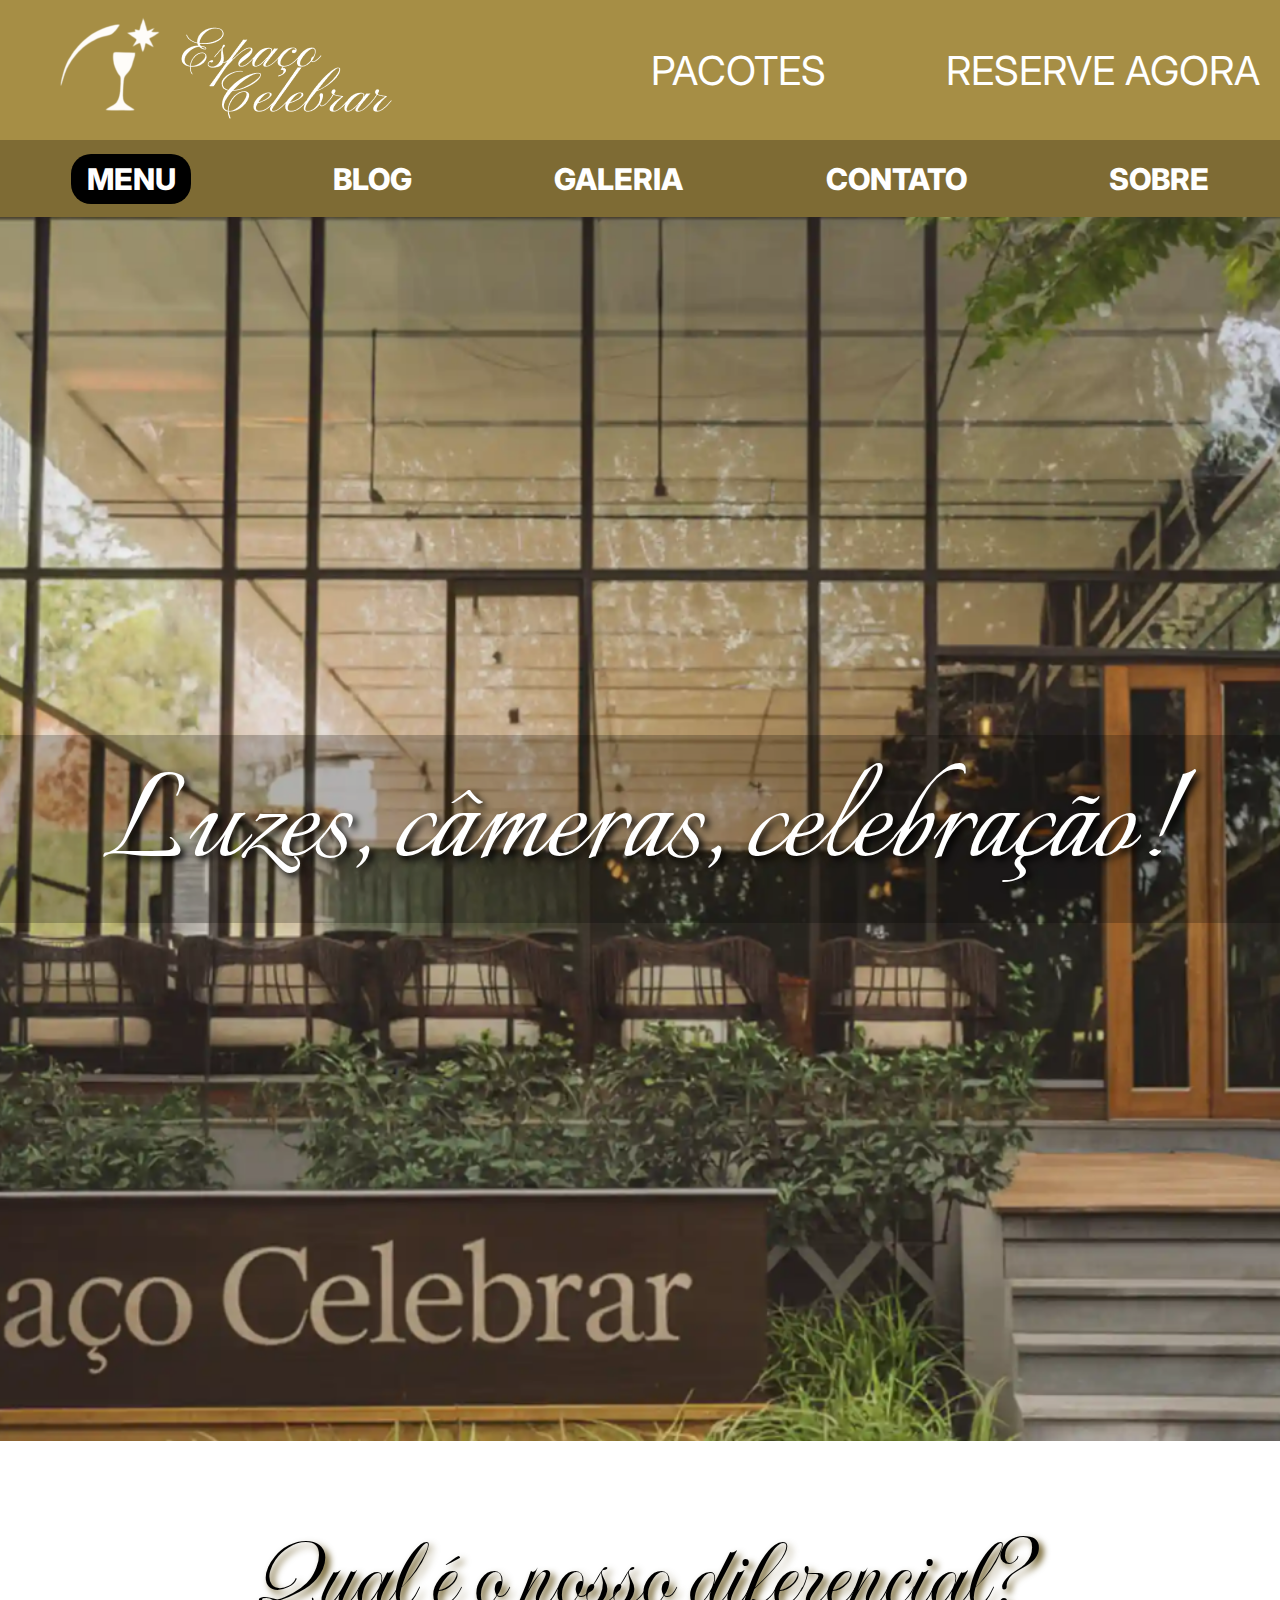
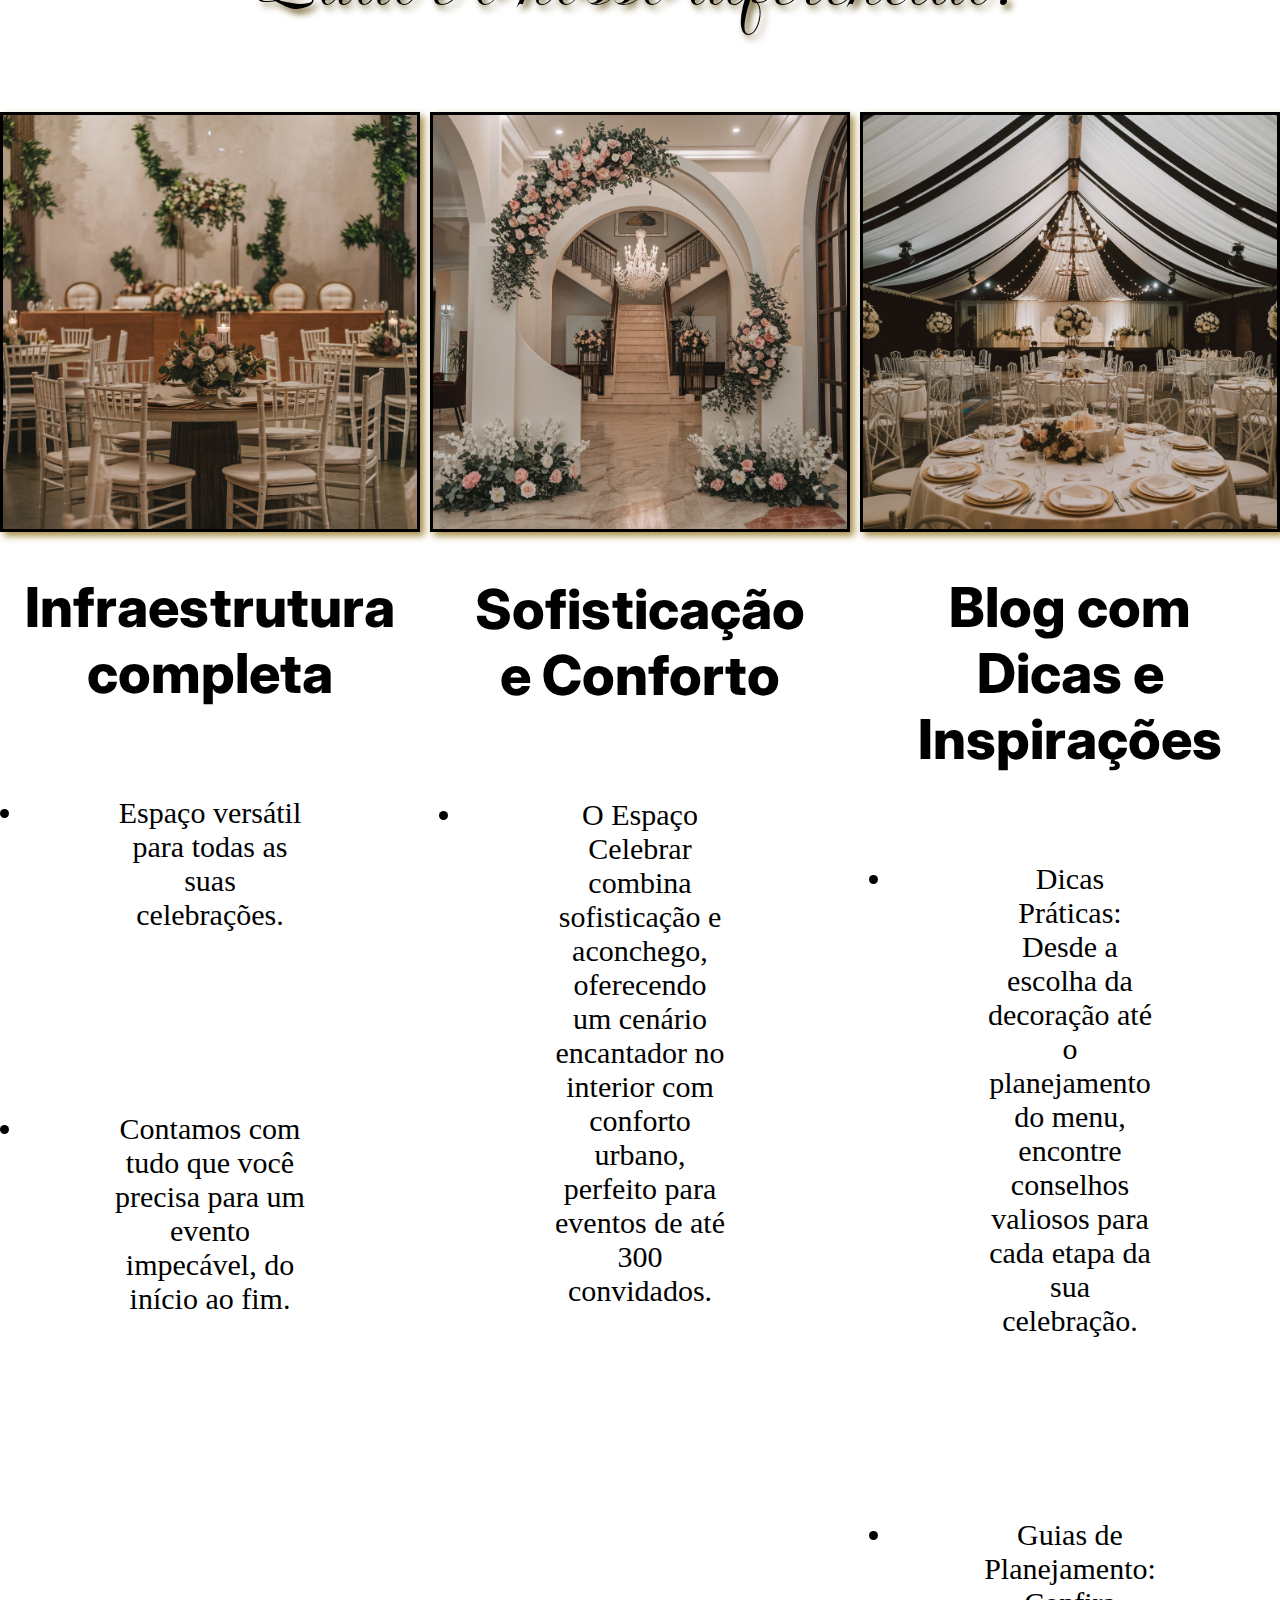
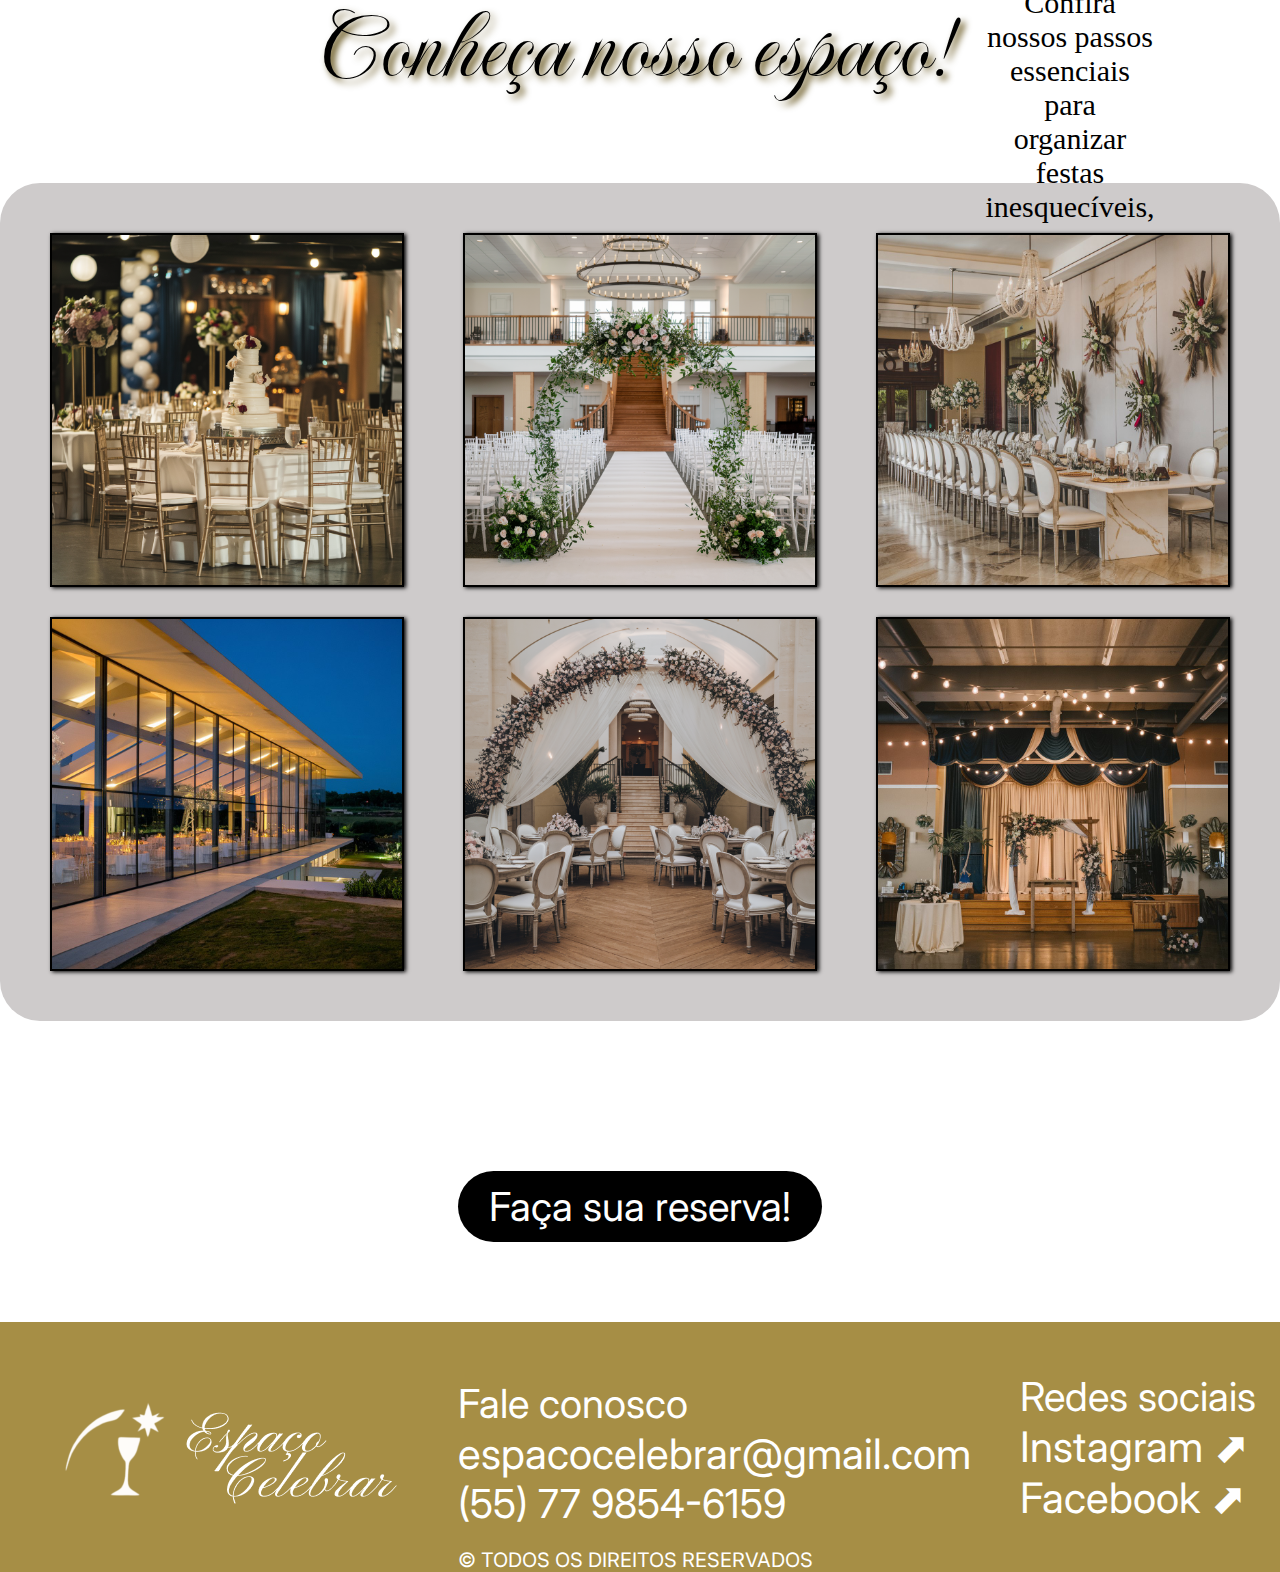
<file: index.html>
<!DOCTYPE html>
<html lang="pt-br">
<head>
    <meta charset="UTF-8">
    <link rel="stylesheet" href="style.css">
    <title>Espaço Celebrar</title>
    <link rel="preconnect" href="https://fonts.googleapis.com">
    <link rel="preconnect" href="https://fonts.gstatic.com" crossorigin>
    <link href="https://fonts.googleapis.com/css2?family=Imperial+Script&family=Inter:ital,opsz,wght@0,14..32,100..900;1,14..32,100..900&family=Italianno&family=Itim&display=swap" rel="stylesheet">
</head>
<body>
    <header>
        <div class="logo">
            <img src="imagens/logo.png" class="logo">
        </div> 
        <div class="container2">
        <a href="#">PACOTES</a>
        <a href="#">RESERVE AGORA</a>
        </div>    
    </header>
    <nav>
        <menu class="primeiro_menu">
            <ul class="lista-menu botaolocal"><a href="#">MENU</a></ul>
            <ul class="lista-menu"><a href="#">BLOG</a></ul>
            <ul class="lista-menu"><a href="#">GALERIA</a></ul>
            <ul class="lista-menu"><a href="#">CONTATO</a></ul>
            <ul class="lista-menu"><a href="#">SOBRE</a></ul>
        </menu>
    </nav>
    <main>
        <article id="banner">
            <section class="container3">
                <h1 id="tituloimg" >Luzes, câmeras, celebração!</h1>
            </section>
            </article>
            <h1 class="textomain">Qual é o nosso diferencial?</h1>
            <section id="conteudo">
                <article class="article">
                    <img class="imgmain" src="imagens/img8.jfif">
                    <div class="textoimg">
                        <h2 class="texto2">Infraestrutura completa</h2>
                        <menu class="menu2">
                            <li class="texto3">Espaço versátil para todas as suas celebrações.</li>
                            <li class="texto3">Contamos com tudo que você precisa para um evento impecável, do início ao fim.</li>
                        </menu>
                    </div>
                </article>
                <article class="article">
                    <img class="imgmain" src="imagens\img6.jfif">
                    <div class="textoimg">
                        <h1 class="texto2">Sofisticação e Conforto</h1>
                        <menu class="menu2">
                            <li class="texto3" id="textorebelde">O Espaço Celebrar combina sofisticação e aconchego, oferecendo um cenário encantador no interior com
                                conforto urbano, perfeito para eventos de até 300 convidados.</li>
                        </menu>
                    </div>
                </article>
                <article class="article">
                    <img class="imgmain" src="imagens/img9.webp">
                    <div class="textoimg">
                        <h1 class="texto2">Blog com Dicas e Inspirações</h1>
                        <menu class="menu2">
                            <li class="texto3">Dicas Práticas: Desde a escolha da decoração até o planejamento do menu, encontre conselhos valiosos
                                para cada etapa da sua celebração.</li>
                            <li class="texto3">Guias de Planejamento: Confira nossos passos essenciais para organizar festas inesquecíveis, sem
                                estresse.</li>
                        </menu>
                </article>
            </section>
            <h1 class="textomain">Conheça nosso espaço!</h1>
            <section>
                <article id="galeria">
                    <img class="imggaleria" src="imagens/img7.webp">
                    <img class="imggaleria" src="imagens/img11.webp">
                    <img class="imggaleria" src="imagens/img4.jpg">
                    <img class="imggaleria" src="imagens/img2.jpg">
                    <img class="imggaleria" src="imagens/img5.webp">
                    <img class="imggaleria" src="imagens/img3.jpg">
                </article>
            </section>
    </main>
    <div id="btn">
        <a href="#" id="frasebtn">Faça sua reserva!</a>
    </div>
    <footer>
        <div class="footerlogo"><img src="imagens/logo.png"></div>
        <div class="footermain">
            <p>Fale conosco</p>
            <a href="mailto:espacocelebrar@gmail.com" class="afooter">espacocelebrar@gmail.com</a>
            <p>(55) 77 9854-6159</p>
            <div class="copyright">
                <p>&copy; TODOS OS DIREITOS RESERVADOS</p>
            </div>
        </div>
        <div class="redes">
            <p>Redes sociais</p>
            <a href="#" class="afooter">Instagram ⬈</a>
            <a href="#" class="afooter">Facebook ⬈</a>
        </div>
        
    </footer>
</body>
</html>
</file>
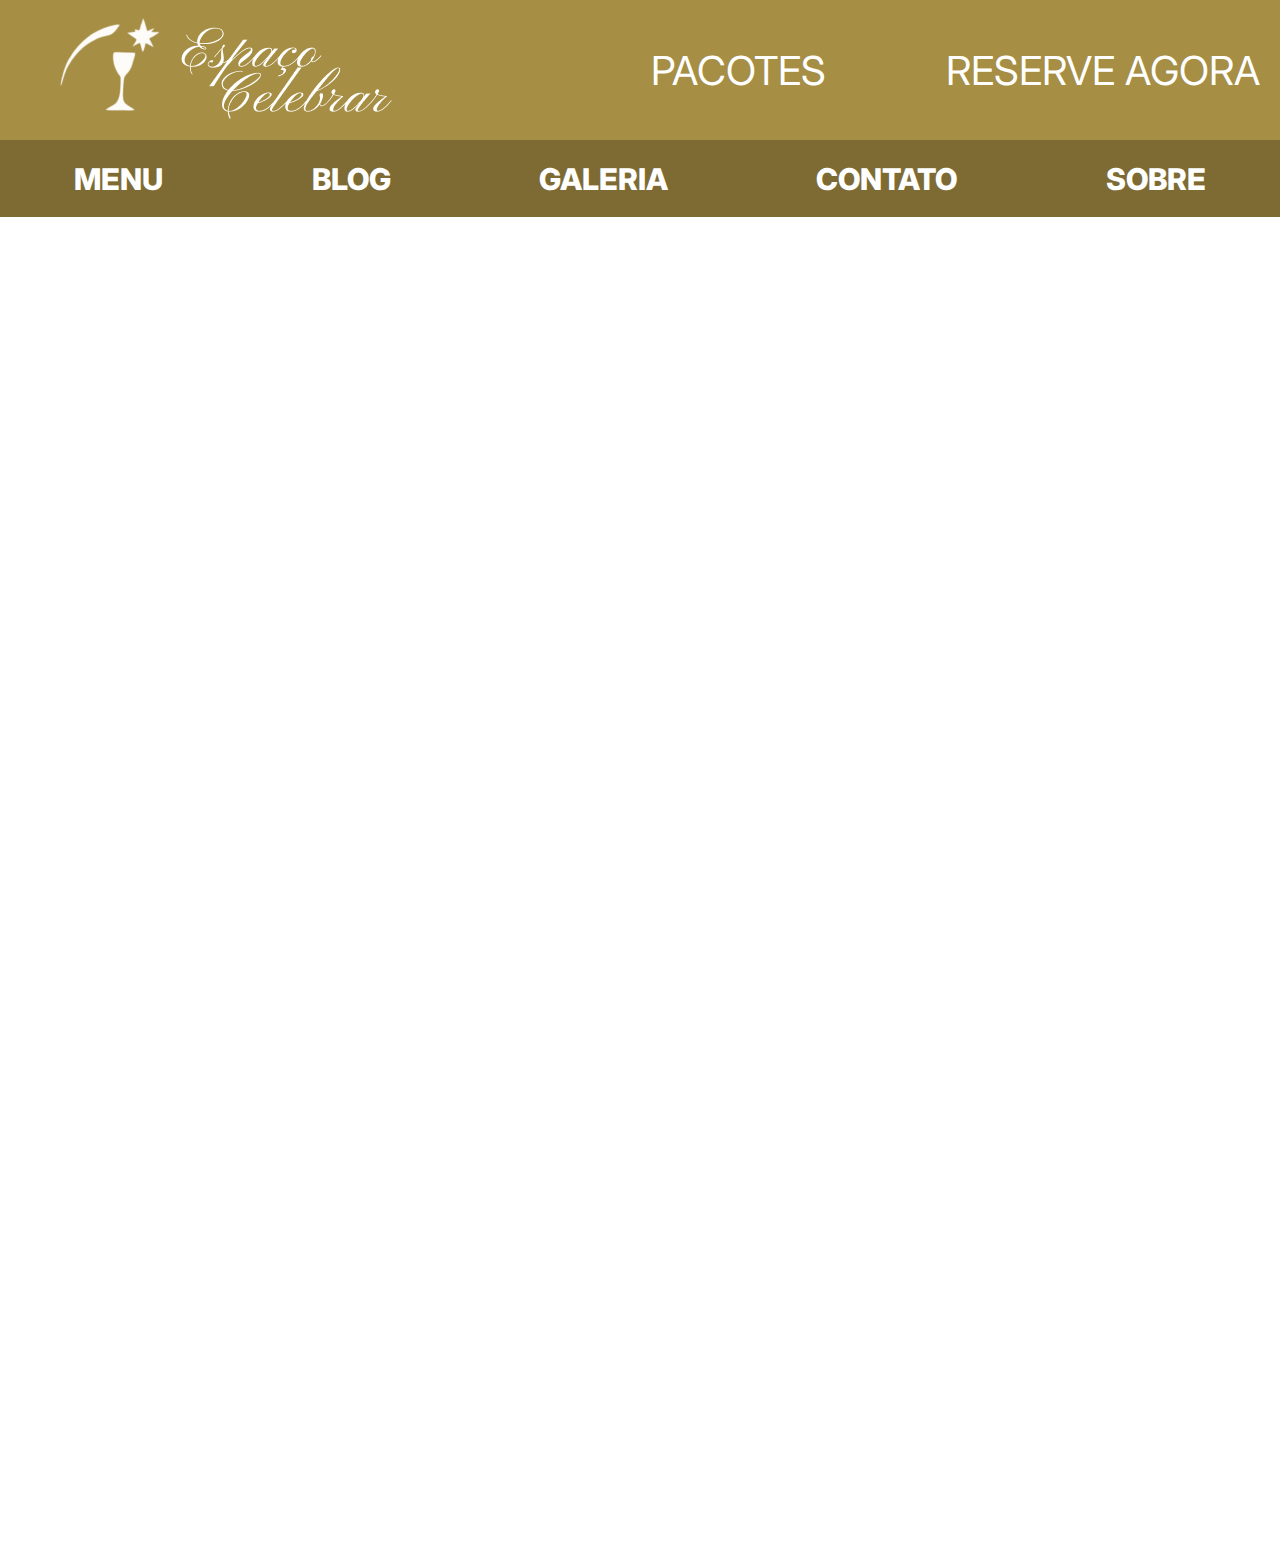
<file: pacotes.html>
<!DOCTYPE html>
<html lang="pt-br">
<head>
    <meta charset="UTF-8">
    <link rel="stylesheet" href="style.css">
    <title>Espaço Celebrar</title>
    <link rel="preconnect" href="https://fonts.googleapis.com">
    <link rel="preconnect" href="https://fonts.gstatic.com" crossorigin>
    <link href="https://fonts.googleapis.com/css2?family=Imperial+Script&family=Inter:ital,opsz,wght@0,14..32,100..900;1,14..32,100..900&family=Italianno&family=Itim&display=swap" rel="stylesheet">
</head>
<body id="bodypacotes">
    <header>
        <div class="logo">
            <img src="imagens/logo.png" class="logo">
        </div> 
        <div class="container2">
        <a href="pacotes.html"id="botaopacotes">PACOTES</a>
        <a href="#" class="compra">RESERVE AGORA</a>
        </div>    
    </header>
    <nav>
        <menu class="primeiro_menu">
            <ul class="lista-menu compra"><a href="index.html">MENU</a></ul>
            <ul class="lista-menu compra"><a href="#">BLOG</a></ul>
            <ul class="lista-menu compra"><a href="#">GALERIA</a></ul>
            <ul class="lista-menu compra"><a href="#">CONTATO</a></ul>
            <ul class="lista-menu compra"><a href="#">SOBRE</a></ul>
        </menu>
    </nav>
    <main id="mainpacotes">
        <h1 id="titulopacotes">Ofertas pré-selecionadas</h1>
        <section id="container4">
            <article class="pacotes">
                <div>
                    <h2 class="tituloofertas">Pacote de casamento</h2>
                    <p class="textopacotes">Celebre o seu grande dia em um ambiente deslumbrante, com todos os serviços que você e seus convidados merecem.<br>Transforme o seu sonho de casamento em realidade com nosso pacote exclusivo, pensado para cada detalhe do seu evento.<br>Oferecemos o espaço perfeito para o seu casamento, com opções completas de decoração, buffet e muito mais.</p>
                    <div class="end">
                        <p class="preco">R$3.500,00</p>
                        <a href="#" class="button">Compre aqui</a>
                    </div>
                </div>
                
            </article>
            <article class="pacotes">
                <div>
                    <h2 class="tituloofertas">Pacote Corporativo</h2>
                    <p class="textopacotes">Transforme seu próximo evento corporativo em um sucesso com nosso espaço versátil e serviços personalizados. <br> Do workshop à conferência, oferecemos o ambiente perfeito para seu evento empresarial, com suporte completo e infraestrutura moderna. <br>Com nosso pacote corporativo, você garante um evento bem-sucedido, com toda a estrutura e serviços necessários para o sucesso do seu encontro.</p>
                    <div class="end">
                        <p class="preco">R$3.500,00</p>
                        <a href="#" class="button">Compre aqui</a>
                    </div>
                </div>     
            </article>
            <article class="pacotes">
                <div>
                    <h2 class="tituloofertas">Pacote Aniversariante</h2>
                    <p class="textopacotes">Celebre o seu aniversário em grande estilo com nossos pacotes exclusivos, criados para tornar seu dia inesquecível. <br>Um ambiente perfeito, com todo o conforto e personalização que você merece. <br>Aniversário dos sonhos em um espaço moderno e acolhedor, com opções personalizadas para a sua festa ser um sucesso.</p>
                    <div class="end">
                        <p class="preco">R$3.500,00</p>
                        <a href="#" class="button">Compre aqui</a>
                    </div>
                </div>
            </article>
        </section>
    </main>
</body>
</html>
</file>
<file: style.css>
*{
    padding: 0;
    margin: 0;
    box-sizing: border-box;
}
body{
    color: white;
}
header{
    background-color: #A68E45;
    display: flex;
    align-items: center;
    justify-content: space-between;
    max-height: 140px;
    padding: 20px;
}
.logo{
    display: flex;
    align-items: center;
    justify-content: center;
    margin-bottom: 10px;
}
.container2{
    display: flex;
    justify-content: flex-end;
    align-items: center;
    gap: 120px;
}

.container2 a{
        font-size: 40px;
        font-family: "Inter", sans-serif;
}

h1{
    font-size: 100px;
}

#tituloimg{
    font-size: 150px;
    font-family: "Italianno", cursive;
    text-shadow: 4px 4px 7px black;
    font-weight: 100;
}

p{
    font-size: 40px;
    font-family: "Inter", sans-serif;
}

a{
    text-decoration: none;
    color: white;
    font-family: "inter", sans-serif;
}

.lista-menu{
    font-size: 30px;
    font-family: "inter", sans-serif; 
    font-weight: 800;
}

.primeiro_menu{
    display: flex;
    height: 77px;
    background-color: #7e6b34;
    justify-content: space-around;
    align-items: center;
}

.capa{
    width: 100%;
    height: 934px;
}

.container3{
    background-color: #00000039;
    width: 100%;
    text-align: center;
}

#banner{
    background-image: url(imagens/banner.png);
    height: 1224px;
    width: 100%;
    background-repeat: no-repeat;
    background-size: cover; 
    background-position-x: center;
    display: flex;
    align-items: center;
    justify-content: center;
}

.artigo1 {
    margin-top: 100px;
    margin-left: 100px;
    display: flex;
}


.imgmain{
    height: 420px;
    width: 420px;
    box-shadow: 4px 4px 7px #A68E45;
    border: 3px solid black;
}

.texto2{
    font-size: 55px;
    font-weight: 800;
    grid-area: titulo;
    color: black;
    font-family: "inter", sans-serif;
    justify-self: center;
}

.texto3{
    font-size: 30px;
    grid-area: texto;
    color: black;
    padding: 90px;
}

#btn{
    margin: 0 auto;
    display: grid;
    place-items: center;
    background-color: #000000;
    border-radius: 56px;
    width: 364px;
    height: 71px;
    font-size: 30px;
    margin-top: 150px;
}

#btn a{
        font-size: 40px;
        font-family: "Inter", sans-serif;
}

footer{
    margin-top: 80px;
    background-color: #A68E45;
    display: flex;
    height: 250px;
    justify-content: space-around;
    align-items: center;
}

.footermain{
    align-self: flex-end;
}


.copyright{
    padding-top: 20px;
}

.copyright > p{
    font-size: 20px;
}

.botaolocal{
    background-color: black;
    border-radius: 20px;
    height: 50px;
    width: 120px;
    display: flex;
    align-items: center;
    justify-content: center;    
}

.textomain{
    color: #000;
    font-family: 'Imperial Script', cursive;
    padding-top: 75px;
    padding-bottom: 75px;
    text-align: center;
    text-shadow: 4px 4px 7px #544000;
    font-weight: 100;
}

.textoimg{
    padding: 10%;
}

.afooter{
    font-size: 42px;
}

.redes{
   display: flex;
   flex-direction: column;
}

#conteudo{
    display: flex;

}
.article{
    display: flex;
    flex-direction: column;
    align-items: center;
    text-align: center;
    height: 1400px;
}

#galeria{
    display: flex;
    flex-wrap: wrap;
    padding: 50px;
    justify-content: space-between;
    row-gap: 30px;
    background-color: rgb(206, 203, 203);
    border-radius: 40px;
}

.imggaleria{
    width: 30%;
    height: 30%;
    border: 2px solid black;
    box-shadow: 2px 1px 4px black;
}
</file>
